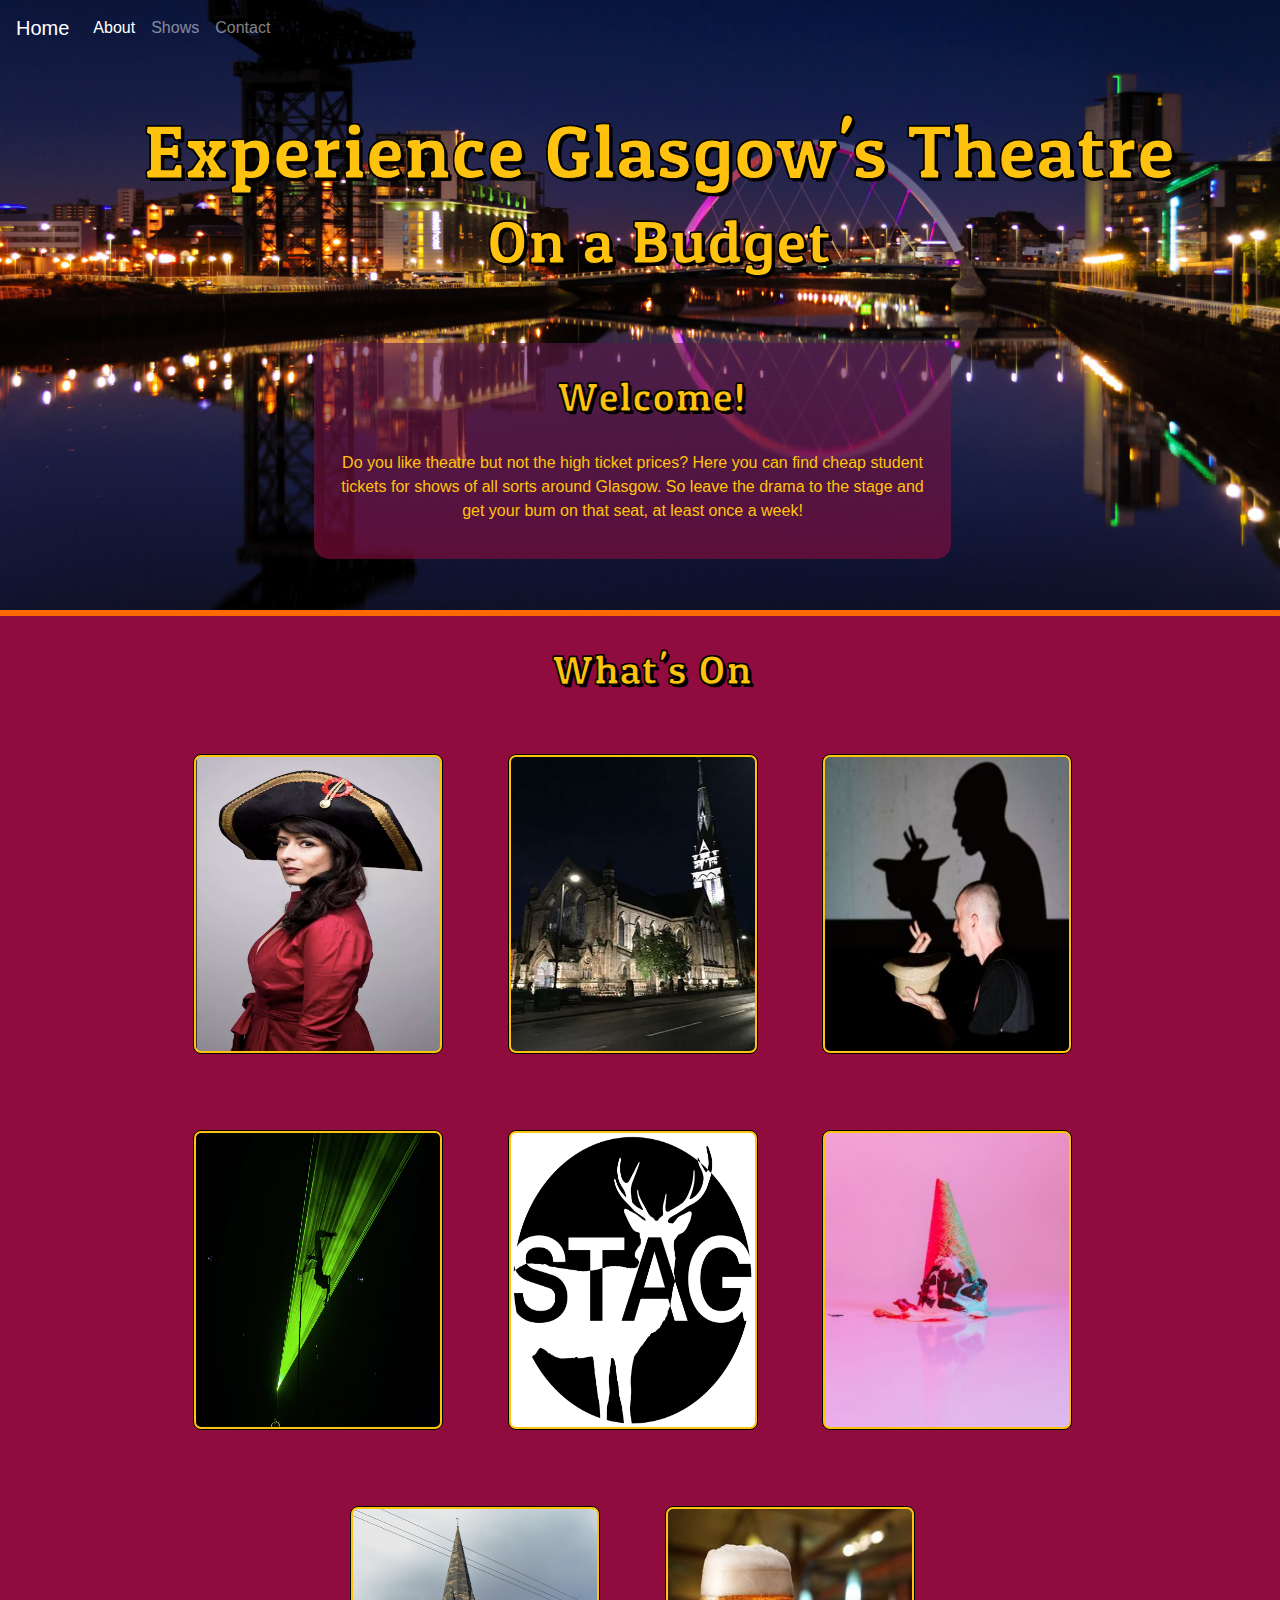
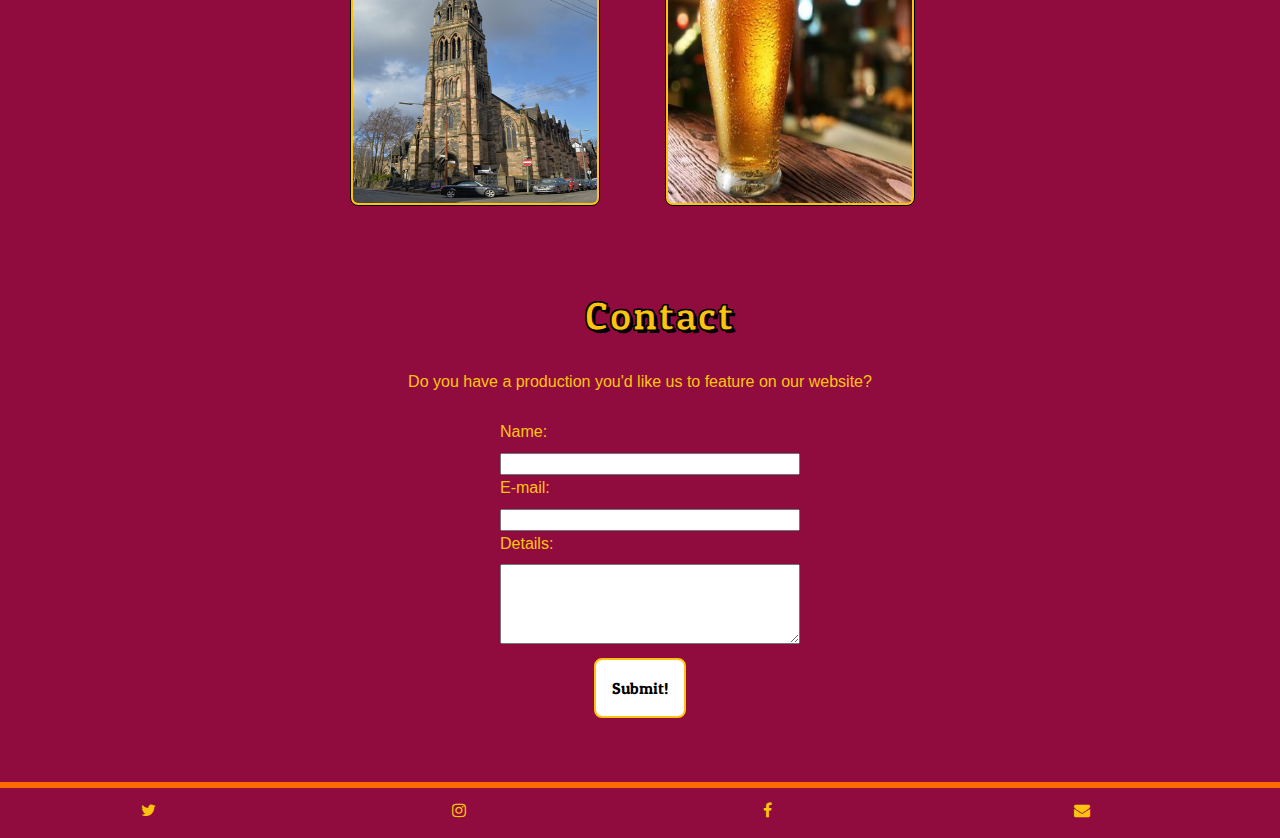
<file: index.html>
<!DOCTYPE html>
<html>

<head>
  <meta charset="UTF-8">
   <meta http-equiv="X-UA-Compatible" content="IE=edge">
  <link rel="stylesheet" href="https://maxcdn.bootstrapcdn.com/bootstrap/4.0.0/css/bootstrap.min.css" integrity="sha384-Gn5384xqQ1aoWXA+058RXPxPg6fy4IWvTNh0E263XmFcJlSAwiGgFAW/dAiS6JXm" crossorigin="anonymous">
  <link rel="stylesheet" type="text/css" href="./stylesheet.css">
  <link href="https://fonts.googleapis.com/css?family=Patua+One" rel="stylesheet">
  <link rel="stylesheet" href="https://cdnjs.cloudflare.com/ajax/libs/font-awesome/4.7.0/css/font-awesome.min.css">
  <script type="text/javascript" src="http://code.jquery.com/jquery-1.7.1.min.js"></script>
  <title> Glasgow Theatre on a Budget </title>
</head>

<body>
  <header>

    <nav class="navbar transparent navbar-expand-lg navbar-dark ">
      <a class="navbar-brand" href="index.html">Home</a>
      <button class="navbar-toggler" type="button" data-toggle="collapse" data-target="#navbarNav" aria-controls="navbarNav" aria-expanded="false" aria-label="Toggle navigation">
        <span class="navbar-toggler-icon"></span>
      </button>
      <div class="collapse navbar-collapse" id="navbarNav">
        <ul class="navbar-nav">
          <li class="nav-item active">
            <a class="nav-link" href="index_page2.html">About<span class="sr-only">(current)</span></a>
          </li>
          <li class="nav-item">
            <a class="nav-link" href="#show_link">Shows</a>
          </li>
          <li class="nav-item">
            <a class="nav-link" href="#contact_link">Contact</a>
          </li>
        </ul>
      </div>
    </nav>

  <div class='test'>
      <h1> Experience Glasgow's Theatre </h1>
      <h2> On a Budget </h2>
    <div class="row">
          <div class="col-md-3"></div>
      <div id="headerparagraph" class="col-md-6 text-center">
        <h3> Welcome! </h3>
        <p> Do you like theatre but not the high ticket prices? Here you can find cheap student tickets for shows of all sorts around Glasgow. So leave the drama to the stage and get your bum on that seat, at least once a week!</p>
      </div>
    </div>
    <div class="col-md-3"></div>
  </div>
</header>

  <div class='whatson'>
    <div class="row">
      <div class="col-sm">
        <h3 id="show_link"> What's On </h3>
        <div align="center" class="image_container">
          <div class="showimages">
            <a href="http://www.citz.co.uk/whatson/info/shappi-khorsandi-mistress-and-misfit" target="_blank">
              <div class="img_wrap">
              <img src="mistress.png" width="250px" height="300px">
              <p class="item_description">
                <em>Shappi Khorsandi: Mistress and Misfit</em>
                <br />
                <br />
                <br />
                £16 <br />
                15th March <br />
                The Citizens Theatre
              </p>
            </a>
            </div>
            <a href="http://www.cottiers.com/events/playground/" target="_blank">
              <div class="img_wrap">
                <img src="playground.jpg" width="250px" height="300px">
                <p class="item_description">
                <em>Playground</em>
                <br />
                <br />
                £6.50 <br />
                18th March <br />
                Websters Theatre
              </p>
            </a>
            </div>
            <a href="http://www.maskandpuppet.co.uk/shop/index.php?main_page=product_info&cPath=66&products_id=2158&zenid=0853bd55abbeac19c155606fbc66f551" target="_blank">
              <div class="img_wrap">
                <img src="mask.jpg" width="250px" height="300px">
                <p class="item_description">
                <em>My Shadow and Me</em>
                <br />
                <br />
                <br />
                £5.95 <br />
                24th March <br />
                Scottish Mask <br />
                and Puppet Centre
              </p>
            </a>
            </div>
            <a href="https://www.tramway.org/events/pages/event-details.aspx?EventId=49c0106b-bca1-4baf-bdcd-a89a01035dc5" target="_blank">
              <div class="img_wrap">
                <img src="sky.png" width="250px" height="300px">
                <p class="item_description">
                <em>Liquid Sky</em>
                <br />
                <br />
                £7 <br />
                26th - 27th May <br />
                Tramway
              </p>
            </a>
          </div>
            <a href="https://www.facebook.com/events/839698852903965/" target="_blank">
              <div class="img_wrap">
                <img src="stag.png" width="250px" height="300px">
              <p class="item_description">
              <em>One Man Two Guvnors</em>
              <br />
              <br />
              £7 <br />
              27th - 29th March
              Websters Theatre
            </p>
          </a>
          </div>
            <a href="https://www.tron.co.uk/event/bunny/" target="_blank">
              <div class="img_wrap">
                <img class="show_item" src="bunny.jpg" width="250px" height="300px">
                  <p class="item_description">
                  <em>Bunny</em>
                          <br />
                          <br />
                  £8.50 <br />
                  28th March - 7th April <br />
                  The Tron
                </p>
            </a>
            </div>
            <a href="http://www.cottiers.com/events/half-dozen/" target="_blank">
              <div class="img_wrap">
                <img src="dozen.jpg" width="250px" height="300px">
                <p class="item_description">
                <em>Half-Dozen</em>
                <br />
                <br />
                £8 <br />
                29th March <br />
                Cottiers Theatre
              </p>
            </a>
            </div>
            <a href="http://playpiepint.com/" target="_blank">
              <div class="img_wrap">
                <img src="pint.jpg" width="250px" height="300px">
                <p class="item_description">
                <em>A Play, A Pie, and A Pint</em>
                <br />
                <br />
                £10 <br />
                Mon - Sat, Every Week <br />
                Oran Mor <br />
              </p>
            </a>
            </div>
          </div>
        </div>
      </div>
    </div>
  </div>

<footer>

    <div id="contact_link" class='contact'>
      <h3> Contact </h3>
      <p> Do you have a production you'd like us to feature on our website? </p>
        <div class='form-text'>
        <form action="/my-handling-form-page" method="post">
          <!--    </div> -->
          <label for="name">Name:</label>
          <input type="text" id="name" name="user_name">
          <!--      </div> -->
          <label for="mail">E-mail:</label>
          <input type="email" id="mail" name="user_mail">
          <!--       </div> -->
          <div>
            <label for="msg">Details:</label>
            <textarea id="msg" name="user_message"></textarea>
          </div>
        </form>
        <div style="text-align:center;">
          <!--    <button name="button">Click me</button> -->
          <button onclick="buttonClick()" class="button button1">Submit!</button>
        </div>
      </div>
    </div>
    <div class='container-fluid'>
      <div class="row">
        <a href="https://twitter.com/CodeFirstGirls?ref_src=twsrc%5Etfw&ref_url=https%3A%2F%2Fwww.codefirstgirls.org.uk%2F" target="_blank" class="fa fa-twitter"></a>
        <a href="https://www.instagram.com/codefirstgirls/?hl=en" target="_blank" class="fa fa-instagram" target="_blank"></a>
        <a class="fa fa-facebook" href="https://www.facebook.com/codefirstgirls/" target="_blank" target="_blank"></a>
        <a href= "https://login.live.com/login.srf?wa=wsignin1.0&rpsnv=13&ct=1520538115&rver=6.7.6640.0&wp=MBI_SSL&wreply=https%3a%2f%2foutlook.live.com%2fowa%2f%3fauthRedirect%3dtrue%26RpsCsrfState%3d013f477d-b495-9458-2a0b-ffa1d95e0cd4&id=292841&whr=live.com&CBCXT=out&lw=1&fl=dob%2cflname%2cwld&cobrandid=90015"
        target="_blank" class="fa fa-envelope" target="_blank"></a>
      </div>
    </div>
</footer>

  <script>
  function buttonClick() { alert("Thanks for getting in touch!");}


 </script>
  <script src="https://code.jquery.com/jquery-3.2.1.slim.min.js" integrity="sha384-KJ3o2DKtIkvYIK3UENzmM7KCkRr/rE9/Qpg6aAZGJwFDMVNA/GpGFF93hXpG5KkN" crossorigin="anonymous"></script>
  <script src="https://cdnjs.cloudflare.com/ajax/libs/popper.js/1.12.9/umd/popper.min.js" integrity="sha384-ApNbgh9B+Y1QKtv3Rn7W3mgPxhU9K/ScQsAP7hUibX39j7fakFPskvXusvfa0b4Q" crossorigin="anonymous"></script>
  <script src="https://maxcdn.bootstrapcdn.com/bootstrap/4.0.0/js/bootstrap.min.js" integrity="sha384-JZR6Spejh4U02d8jOt6vLEHfe/JQGiRRSQQxSfFWpi1MquVdAyjUar5+76PVCmYl" crossorigin="anonymous"></script>

</body>

</html>
</file>
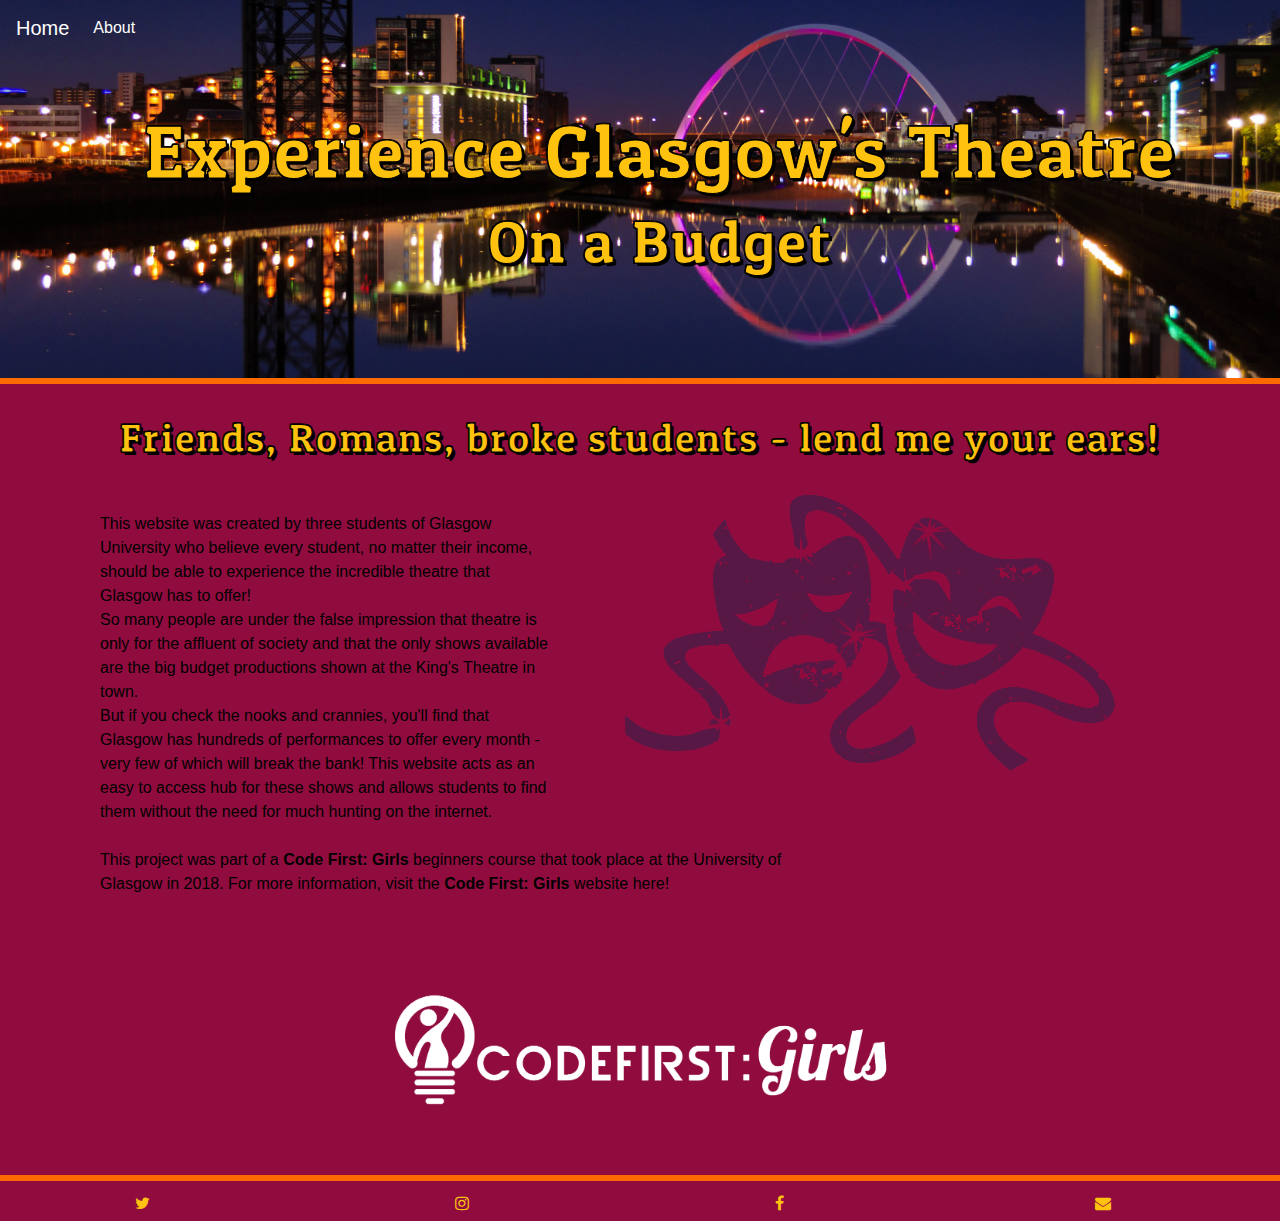
<file: index_page2.html>
<!DOCTYPE html>
<html>

<head>
  <meta charset="UTF-8">
   <meta http-equiv="X-UA-Compatible" content="IE=edge">
  <!--    <link rel="stylesheet" type="text/css" href="./bootstrap.css"> -->
  <link rel="stylesheet" href="https://maxcdn.bootstrapcdn.com/bootstrap/4.0.0/css/bootstrap.min.css" integrity="sha384-Gn5384xqQ1aoWXA+058RXPxPg6fy4IWvTNh0E263XmFcJlSAwiGgFAW/dAiS6JXm" crossorigin="anonymous">
  <link rel="stylesheet" type="text/css" href="./stylesheet_about.css">
  <link href="https://fonts.googleapis.com/css?family=Patua+One" rel="stylesheet">
  <link rel="stylesheet" href="https://cdnjs.cloudflare.com/ajax/libs/font-awesome/4.7.0/css/font-awesome.min.css">
  <script type="text/javascript" src="http://code.jquery.com/jquery-1.7.1.min.js"></script>
  <title> Glasgow Theatre on a Budget - About Us </title>
</head>

<body>

<header>
    <nav class="navbar transparent navbar-expand-lg navbar-dark ">
      <a class="navbar-brand" href="index.html">Home</a>
        <button class="navbar-toggler" type="button" data-toggle="collapse" data-target="#navbarNav" aria-controls="navbarNav" aria-expanded="false" aria-label="Toggle navigation">
        <span class="navbar-toggler-icon"></span>
        </button>
      <div class="collapse navbar-collapse" id="navbarNav">
        <ul class="navbar-nav">
          <li class="nav-item active">
            <a class="nav-link" href="index_page2.html">About<span class="sr-only">(current)</span></a>
          </li>
          <!-- <li class="nav-item">
            <a class="nav-link" href="#">Shows</a>
          </li>
          <li class="nav-item">
            <a class="nav-link" href="#">Contact</a> -->
          </li>
        </ul>
      </div>
    </nav>
    <div class='test'>
      <h1> Experience Glasgow's Theatre </h1>
      <h2> On a Budget </h2>
    </div>
</header>

  <div class='whatson'>
      <h3>Friends, Romans, broke students - lend me your ears!</h3>
        <div class="masks">
          <img src="masks2.png">
        </div>
      <div class="about_text">
      <p>
        This website was created by three students of Glasgow University who believe every student, no matter their income, should be able to experience the incredible theatre that Glasgow has to offer!<br />
        So many people are under the false impression that theatre is only for the affluent of society and that the only shows available are the big budget productions shown at the King's Theatre in town.<br />
        But if you check the nooks and crannies, you'll find that Glasgow has hundreds of performances to offer every month - very few of which will break the bank! This website acts as an easy to access hub for these shows and allows students to find them without the need for much hunting on the internet.<br />
        <br />
        This project was part of a <span class='bold'>Code First: Girls</span> beginners course that took place at the University of Glasgow in 2018. For more information, visit the <span class="bold"> Code First: Girls</span> website <a href="https://www.codefirstgirls.org.uk/" target="_blank">here!</a>
        <br />
        <br />
      </p>
      </div>
        <div class="codefirst_img">
          <a href="http://www.codefirstgirls.org.uk" target="_blank">
            <img src="CFG_LogoHQ.png" width="600px" height="230px">
          </a>
        </div>
      </div>
    </div>

<footer>

    <div class='container-fluid'>
      <div class="row">
        <a href="https://twitter.com/CodeFirstGirls?ref_src=twsrc%5Etfw&ref_url=https%3A%2F%2Fwww.codefirstgirls.org.uk%2F" target="_blank" class="fa fa-twitter"></a>
        <a href="https://www.instagram.com/codefirstgirls/?hl=en" target="_blank" class="fa fa-instagram" target="_blank"></a>
        <a class="fa fa-facebook" href="https://www.facebook.com/codefirstgirls/" target="_blank" target="_blank"></a>
        <a href= "https://login.live.com/login.srf?wa=wsignin1.0&rpsnv=13&ct=1520538115&rver=6.7.6640.0&wp=MBI_SSL&wreply=https%3a%2f%2foutlook.live.com%2fowa%2f%3fauthRedirect%3dtrue%26RpsCsrfState%3d013f477d-b495-9458-2a0b-ffa1d95e0cd4&id=292841&whr=live.com&CBCXT=out&lw=1&fl=dob%2cflname%2cwld&cobrandid=90015"
        target="_blank" class="fa fa-envelope" target="_blank"></a>
      </div>
    </div>

</footer>

  <script src="https://code.jquery.com/jquery-3.2.1.slim.min.js" integrity="sha384-KJ3o2DKtIkvYIK3UENzmM7KCkRr/rE9/Qpg6aAZGJwFDMVNA/GpGFF93hXpG5KkN" crossorigin="anonymous"></script>
  <script src="https://cdnjs.cloudflare.com/ajax/libs/popper.js/1.12.9/umd/popper.min.js" integrity="sha384-ApNbgh9B+Y1QKtv3Rn7W3mgPxhU9K/ScQsAP7hUibX39j7fakFPskvXusvfa0b4Q" crossorigin="anonymous"></script>
  <script src="https://maxcdn.bootstrapcdn.com/bootstrap/4.0.0/js/bootstrap.min.js" integrity="sha384-JZR6Spejh4U02d8jOt6vLEHfe/JQGiRRSQQxSfFWpi1MquVdAyjUar5+76PVCmYl" crossorigin="anonymous"></script>

</body>

</html>
</file>
<file: stylesheet.css>
* { margin: 0px;
  padding: 0px;
}

body {
font-family: helvetica, sans-serif;
background-color: #900C3F;
}

h1, h2, h3 {
  font-family: 'Patua One', cursive;
  text-align: center;
  color: #FFC30F;
  margin: 10px 0 10px 40px;
  font-size: 75px;
  letter-spacing: 2px;
  -webkit-text-stroke: 1px black;
   text-shadow:
       3px 3px 0 #000,
     -1px -1px 0 #000,
      1px -1px 0 #000,
      -1px 1px 0 #000,
       1px 1px 0 #000;
}

h1 {
  padding: 40px 0 0 0;
}

h2 {
  font-size: 60px;
  padding: 0 0 45px 0;
}

h3 {
  font-size: 40px;
  padding: 0 0 20px 0;
}

p {
  color: #FFC30F;
  text-align: center;
}

.image_container {
    max-width: 100%;
    margin: 0 auto;
}

.showimages img {
  margin-right: 50px;
  border-radius: 8px;
  padding: 2px;
  border: 1px solid #000000;
  background-color: #FFC30F;
  }

.img_wrap {
  position: relative;
  height: 316px; /* The image height should be 300px but for some reason the description box height has to be 316px - very specifically */
  width: 250px;
  margin: 30px;
  display: inline-block;
}

.item_description {
  position: absolute;
  top: 0;
  bottom: 0;
  left: 0;
  right: 0;
  display: flex;
  align-items: center;
  justify-content: center;
  background: rgba(255, 255, 255, 0.5);
  color: black;
  visibility: hidden;
  opacity: 0;
  transition: opacity .2s, visibility .2s;
  border-radius: 8px;
  font-size: 20px;
  font-weight: bold;
}

em {
  position: absolute;
  margin-top: -30px;
}

.img_wrap:hover .item_description {
  visibility: visible;
  opacity: 1;
}

img {
  image: linear-gradient(bottom, rgba(0,0,0,1), rgba(0,0,0,.4));
}

.test {
  margin: 0px 0 40px 0px;
}

.Welcome {
  padding: 10px;
}

.whatson {
  padding: 10px;
}

.contact {
  padding: 10px;
  margin: 0 0 50px 0;
}

.row {
  color: white;
  padding: 10px;
  margin-right: 0px;
}

.fa {
  padding: 10px;
  font-size: 20px;
  width: 70px;
  float: right;
  text-decoration: none;
  border-radius: 50%;
  color: #FFC30F;
  position: static;
  margin: 0 auto;
}

.fa:hover {
  color: #FF5733;
  text-decoration: none;
  -webkit-animation: infinite-spinning 1s ease-out 0s infinite normal;
  animation: infinite-spinning 1s ease-out 0s infinite normal;
}

@keyframes infinite-spinning {
from {
  transform: rotate(0deg);
}
to {
  transform: rotate(-30deg);
}
}

.container-fluid {
  float: right;
}

.form-text {
  color: #FFC30F;
}

.navbar-header {
  color: #FFC30F;
}

#headerparagraph {
  margin: 0px 0 0 0;
  border-radius: 15px;
  padding: 20px;
  color: #FFC30F;
  position: center;
  background: #581845;
  background: -webkit-linear-gradient(bottom, rgba(144,12,63,.6), rgba(88,24,69,.6));
  background: -moz-linear-gradient(bottom, rgba(144,12,63,.6), rgba(88,24,69,.5));
}

.about_text {
  margin: 30px 50px 0 50px;
  text-align: left;
  color: black;
  width: 700px
}

.codefirst_img {
  height: 10em;
  display: flex;
  align-items: center;
  justify-content: center;
  margin: 0 0 50px 0;
}

.masks {
  text-align: right;
}

a {
  color:inherit;
  text-decoration: none;
 }

header {
  background: url('backgroung_img.jpg');
  background-position: center;
  background-repeat: no-repeat;
  background-size: cover;
  width: 100%;
  display: inline-block;
  border-bottom: 6px solid #FD6A02;
}

footer {
  border-bottom: 6px solid #FD6A02;
}

form {
  /* Just to center the form on the page */
  width: 300px;
  padding: 10px;
  margin:0 auto;
	position:relative;
  /* To see the outline of the form */
}

form div + div {
  margin-top: 1em;
}

label {
  /* To make sure that all labels have the same size and are properly aligned */
  display: inline-block;
  width: 300px;
}

input, textarea {
  /* To make sure that all text fields have the same font settings
     By default, textareas have a monospace font */
  font: 1em sans-serif;

  /* To give the same size to all text fields */
  width: 300px;
}

input:focus, textarea:focus {
  /* To give a little highlight on active elements */
  border-color: #000;
}

textarea {
  /* To properly align multiline text fields with their labels */
  vertical-align: top;
  /* To give enough room to type some text */
  height: 5em;
}

.button {
  /* To position the buttons to the same position of the text fields */
  font-family: 'Patua One', cursive;
  color: #FFC30F;

   /* same size as the label elements */
}

button {
  /* This extra margin represent roughly the same space as the space
     between the labels and their text fields */
  margin-left: .5em;
  color: black;
}

/* For desktop: */
.col-1 {width: 8.33%;}
.col-2 {width: 16.66%;}
.col-3 {width: 25%;}
.col-4 {width: 33.33%;}
.col-5 {width: 41.66%;}
.col-6 {width: 50%;}
.col-7 {width: 58.33%;}
.col-8 {width: 66.66%;}
.col-9 {width: 75%;}
.col-10 {width: 83.33%;}
.col-11 {width: 91.66%;}
.col-12 {width: 100%;}

@media only screen and (max-width: 1200px) {
    /* For mobile phones: */
    [class*="col-"] {
        width: 100%;
    }
}

.button {
    background-color: #4CAF50; /* Green */
    border: none;
    color: white;
    padding: 16px 16px;
    text-align: center;
    text-decoration: none;
    display: inline-block;
    font-size: 16px;
    margin: 4px 2px;
    -webkit-transition-duration: 0.4s; /* Safari */
    transition-duration: 0.4s;
    cursor: pointer;
}

.button1 {
    background-color: white;
    color: black;
    border: 2px solid #FFC30F;
    border-radius: 8px;
}

.button1:hover {
    background-color: #FFC30F;
    color: white;
}

.navbar.transparent.navbar-inverse .navbar-inner {
  background: rgba(0,0,0,0.4);
  font-family: helvetica, sans-serif;
}

.bold {
  font-weight: bold;
}
</file>
<file: stylesheet_about.css>
* { margin: 0px;
  padding: 0px;
}

body {
font-family: helvetica, sans-serif;
background-color: #900C3F;
border-bottom: 6px solid #FD6A02;
}

h1, h2, h3 {
  font-family: 'Patua One', cursive;
  text-align: center;
  color: #FFC30F;
  margin: 10px 0 10px 40px;
  font-size: 75px;
  letter-spacing: 2px;
  -webkit-text-stroke: 1px black;
   text-shadow:
       3px 3px 0 #000,
     -1px -1px 0 #000,
      1px -1px 0 #000,
      -1px 1px 0 #000,
       1px 1px 0 #000;
}

h1 {
  padding: 40px 0 0 0;
}

h2 {
  font-size: 60px;
  padding: 0 0 60px 0;
}

h3 {
  font-size: 40px;
  padding: 0 0 20px 0;
  margin: 20px 0 0 0;
}

.test {
  margin: 0px 0 40px 0px;
}

.Welcome {
  padding: 10px;
}

.whatson {
  padding: 10px;
}

.fa {
  padding: 10px;
  padding-top: 20px;
  font-size: 20px;
  width: 70px;
  float: right;
  text-decoration: none;
  border-radius: 50%;
  color: #FFC30F;
  position: static;
  margin: 0 auto;
}

.fa:hover {
  color: #FF5733;
  text-decoration: none;
  -webkit-animation: infinite-spinning 1s ease-out 0s infinite normal;
  animation: infinite-spinning 1s ease-out 0s infinite normal;
}

@keyframes infinite-spinning {
from {
  transform: rotate(0deg);
}
to {
  transform: rotate(-30deg);
}
}

.container-fluid {
  float: right;
}

.form-text {
  color: #FFC30F;
}

.navbar-header {
  color: #FFC30F;
}

#headerparagraph {
  background-color: #58184590;
  margin: 0px 0 0 0;
  border-radius: 15px;
  padding: 20px;
  color: #FFC30F;
  position: center;
}

.about_text {
  margin: 30px 0 0 90px;
  text-align: left;
  color: black;
  width: 700px
}

.codefirst_img {
  height: 10em;
  display: flex;
  align-items: center;
  justify-content: center;
  margin: 50px 0 35px 0;
}

.masks {
  float: right;
}

a {
  color:inherit;
  text-decoration: none;
 }

header {
  background: url('backgroung_img.jpg');
  background-position: center;
  background-repeat: no-repeat;
  background-size: cover;
  width: 100%;
  display: inline-block;
  border-bottom: 6px solid #FD6A02;
}

form {
  /* Just to center the form on the page */
  width: 300px;
  padding: 10px;
  margin:0 auto;
	position:relative;
  /* To see the outline of the form */
}

form div + div {
  margin-top: 1em;
}

label {
  /* To make sure that all labels have the same size and are properly aligned */
  display: inline-block;
  width: 300px;
}

input, textarea {
  /* To make sure that all text fields have the same font settings
     By default, textareas have a monospace font */
  font: 1em sans-serif;

  /* To give the same size to all text fields */
  width: 300px;
}

input:focus, textarea:focus {
  /* To give a little highlight on active elements */
  border-color: #000;
}

textarea {
  /* To properly align multiline text fields with their labels */
  vertical-align: top;
  /* To give enough room to type some text */
  height: 5em;
}

.button {
  /* To position the buttons to the same position of the text fields */
  font-family: 'Patua One', cursive;
  color: #FFC30F;

   /* same size as the label elements */
}

button {
  /* This extra margin represent roughly the same space as the space
     between the labels and their text fields */
  margin-left: .5em;
  color: black;
}

/* For desktop: */
.col-1 {width: 8.33%;}
.col-2 {width: 16.66%;}
.col-3 {width: 25%;}
.col-4 {width: 33.33%;}
.col-5 {width: 41.66%;}
.col-6 {width: 50%;}
.col-7 {width: 58.33%;}
.col-8 {width: 66.66%;}
.col-9 {width: 75%;}
.col-10 {width: 83.33%;}
.col-11 {width: 91.66%;}
.col-12 {width: 100%;}

@media only screen and (max-width: 1200px) {
    /* For mobile phones: */
    [class*="col-"] {
        width: 100%;
    }
}

.button {
    background-color: #4CAF50; /* Green */
    border: none;
    color: white;
    padding: 16px 16px;
    text-align: center;
    text-decoration: none;
    display: inline-block;
    font-size: 16px;
    margin: 4px 2px;
    -webkit-transition-duration: 0.4s; /* Safari */
    transition-duration: 0.4s;
    cursor: pointer;
}

.button1 {
    background-color: white;
    color: black;
    border: 2px solid #FFC30F;
    border-radius: 8px;
}

.button1:hover {
    background-color: #FFC30F;
    color: white;
}

.navbar.transparent.navbar-inverse .navbar-inner {
  background: rgba(0,0,0,0.4);
  font-family: helvetica, sans-serif;
}

.bold {
  font-weight: bold;
}
</file>
